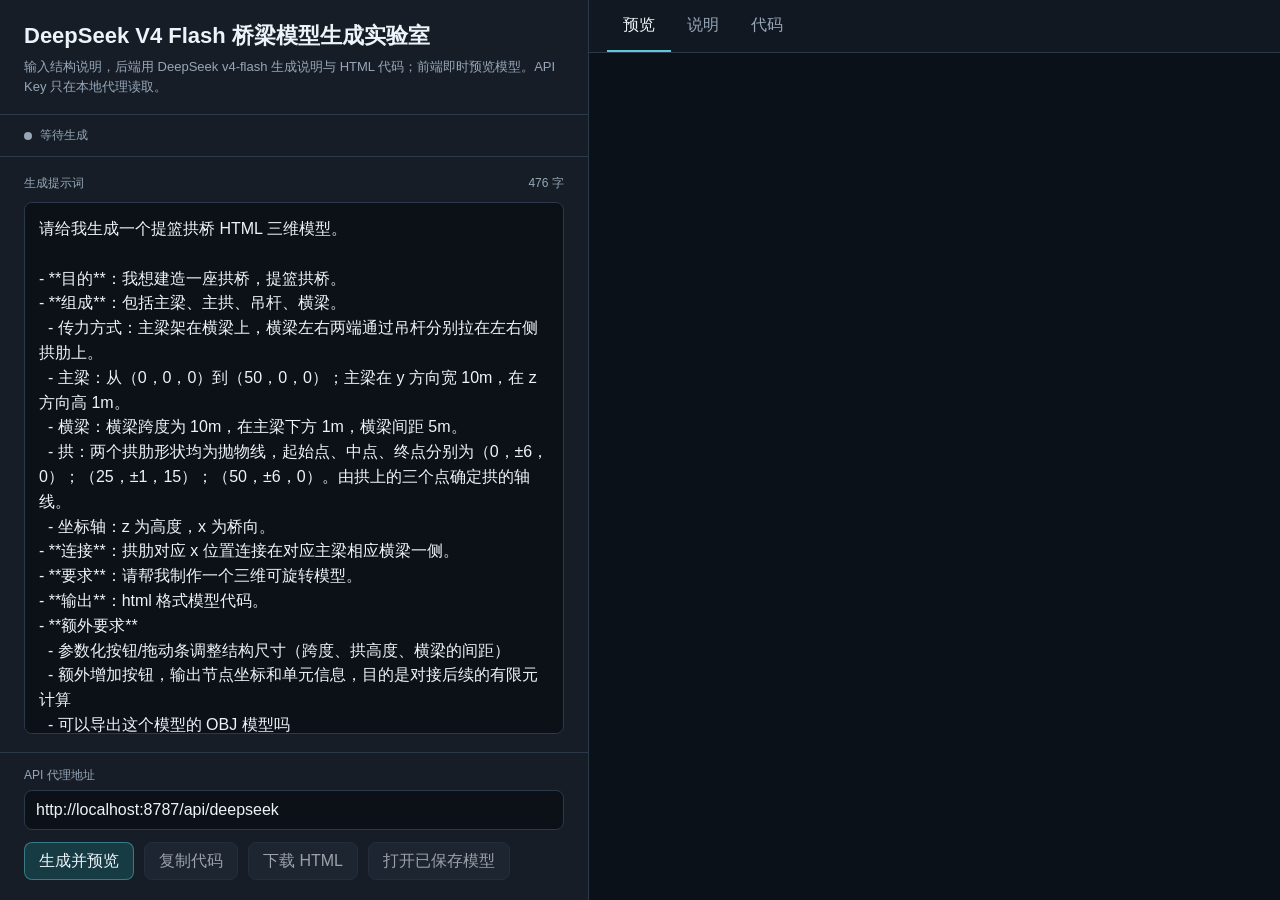
<file: ai-lab.html>
<!DOCTYPE html>
<html lang="zh-CN">
<head>
<meta charset="UTF-8">
<meta name="viewport" content="width=device-width, initial-scale=1.0">
<title>DeepSeek V4 Flash 桥梁模型生成实验室</title>
<style>
  * { box-sizing: border-box; }
  :root {
    color-scheme: dark;
    --bg: #0f141b;
    --panel: #161d27;
    --panel-2: #111821;
    --line: #2c394a;
    --text: #edf3f8;
    --muted: #97a7b8;
    --accent: #62c8d7;
    --accent-2: #e3b35b;
    --danger: #ff7b72;
    --ok: #80d18b;
  }
  body {
    margin: 0;
    min-height: 100vh;
    background: var(--bg);
    color: var(--text);
    font-family: "Inter", "Segoe UI", "Microsoft YaHei", sans-serif;
    letter-spacing: 0;
  }
  button, textarea, input {
    font: inherit;
  }
  .app {
    min-height: 100vh;
    display: grid;
    grid-template-columns: minmax(360px, 0.92fr) minmax(420px, 1.08fr);
  }
  .left, .right {
    min-width: 0;
    height: 100vh;
    overflow: hidden;
  }
  .left {
    display: grid;
    grid-template-rows: auto 1fr auto;
    border-right: 1px solid var(--line);
    background: var(--panel);
  }
  header {
    padding: 22px 24px 16px;
    border-bottom: 1px solid var(--line);
  }
  h1 {
    margin: 0 0 7px;
    font-size: 22px;
    line-height: 1.25;
  }
  .sub {
    margin: 0;
    color: var(--muted);
    font-size: 13px;
    line-height: 1.6;
  }
  .workspace {
    min-height: 0;
    display: grid;
    grid-template-rows: auto 1fr;
  }
  .statusbar {
    display: flex;
    gap: 8px;
    align-items: center;
    padding: 12px 24px;
    border-bottom: 1px solid var(--line);
    color: var(--muted);
    font-size: 12px;
  }
  .dot {
    width: 8px;
    height: 8px;
    border-radius: 99px;
    background: var(--muted);
  }
  .dot.ok { background: var(--ok); }
  .dot.err { background: var(--danger); }
  .prompt-wrap {
    min-height: 0;
    padding: 18px 24px;
    display: grid;
    grid-template-rows: auto 1fr;
    gap: 10px;
  }
  label {
    display: flex;
    justify-content: space-between;
    color: var(--muted);
    font-size: 12px;
  }
  textarea {
    width: 100%;
    min-height: 0;
    resize: none;
    border: 1px solid var(--line);
    border-radius: 8px;
    background: #0c1118;
    color: var(--text);
    padding: 14px;
    line-height: 1.55;
    outline: none;
  }
  textarea:focus, input:focus {
    border-color: var(--accent);
    box-shadow: 0 0 0 3px rgba(98, 200, 215, 0.12);
  }
  footer {
    padding: 14px 24px 20px;
    border-top: 1px solid var(--line);
    display: grid;
    gap: 12px;
  }
  .endpoint {
    display: grid;
    gap: 6px;
  }
  input {
    width: 100%;
    border: 1px solid var(--line);
    border-radius: 8px;
    background: #0c1118;
    color: var(--text);
    padding: 10px 11px;
    outline: none;
  }
  .actions {
    display: flex;
    gap: 10px;
    flex-wrap: wrap;
  }
  button {
    min-height: 38px;
    border: 1px solid var(--line);
    border-radius: 8px;
    padding: 0 14px;
    color: var(--text);
    background: #202a36;
    cursor: pointer;
  }
  button.primary {
    border-color: rgba(98, 200, 215, 0.45);
    background: #163b43;
  }
  button:hover { border-color: var(--accent); }
  button:disabled {
    cursor: wait;
    opacity: 0.62;
  }
  .right {
    background: var(--panel-2);
    display: grid;
    grid-template-rows: auto 1fr;
  }
  .tabs {
    display: flex;
    gap: 0;
    border-bottom: 1px solid var(--line);
    padding: 0 18px;
  }
  .tab {
    border: 0;
    border-bottom: 2px solid transparent;
    border-radius: 0;
    background: transparent;
    color: var(--muted);
    min-height: 52px;
    padding: 0 16px;
  }
  .tab.active {
    color: var(--text);
    border-bottom-color: var(--accent);
  }
  .panes {
    min-height: 0;
    position: relative;
  }
  .pane {
    position: absolute;
    inset: 0;
    display: none;
    min-width: 0;
    min-height: 0;
  }
  .pane.active { display: block; }
  .preview-frame {
    width: 100%;
    height: 100%;
    border: 0;
    background: #0b1118;
  }
  .text-pane, .code-pane {
    padding: 20px 22px;
    overflow: auto;
  }
  .assistant-card {
    max-width: 860px;
    background: #151d28;
    border: 1px solid var(--line);
    border-radius: 8px;
    padding: 16px 18px;
    line-height: 1.7;
    color: #dce6ee;
    white-space: pre-wrap;
  }
  pre {
    margin: 0;
    min-height: 100%;
    overflow: auto;
    padding: 16px;
    border: 1px solid var(--line);
    border-radius: 8px;
    background: #0d1117;
    color: #c9d1d9;
    font-family: "JetBrains Mono", "Cascadia Mono", Consolas, monospace;
    font-size: 14px;
    line-height: 1.55;
    white-space: pre;
  }
  .empty {
    color: var(--muted);
  }
  .spin {
    width: 14px;
    height: 14px;
    border: 2px solid rgba(255,255,255,0.18);
    border-top-color: var(--accent);
    border-radius: 50%;
    display: inline-block;
    animation: spin 0.9s linear infinite;
  }
  @keyframes spin { to { transform: rotate(360deg); } }
  @media (max-width: 920px) {
    .app {
      grid-template-columns: 1fr;
      grid-template-rows: auto 70vh;
    }
    .left, .right { height: auto; }
    .left { min-height: 72vh; border-right: 0; border-bottom: 1px solid var(--line); }
  }
</style>
</head>
<body>
<main class="app">
  <section class="left" aria-label="提示词输入区">
    <header>
      <h1>DeepSeek V4 Flash 桥梁模型生成实验室</h1>
      <p class="sub">输入结构说明，后端用 DeepSeek v4-flash 生成说明与 HTML 代码；前端即时预览模型。API Key 只在本地代理读取。</p>
    </header>

    <div class="workspace">
      <div class="statusbar" id="statusbar">
        <span class="dot" id="status-dot"></span>
        <span id="status">等待生成</span>
      </div>
      <div class="prompt-wrap">
        <label for="prompt">
          <span>生成提示词</span>
          <span id="chars">0 字</span>
        </label>
        <textarea id="prompt" spellcheck="false"></textarea>
      </div>
    </div>

    <footer>
      <div class="endpoint">
        <label for="endpoint">API 代理地址</label>
        <input id="endpoint" value="/api/deepseek">
      </div>
      <div class="actions">
        <button class="primary" id="generate">生成并预览</button>
        <button id="copy" disabled>复制代码</button>
        <button id="download" disabled>下载 HTML</button>
        <button id="openSaved" disabled>打开已保存模型</button>
      </div>
    </footer>
  </section>

  <section class="right" aria-label="生成结果区">
    <nav class="tabs" aria-label="结果视图">
      <button class="tab active" data-pane="preview">预览</button>
      <button class="tab" data-pane="text">说明</button>
      <button class="tab" data-pane="code">代码</button>
    </nav>
    <div class="panes">
      <div class="pane active" id="pane-preview">
        <iframe class="preview-frame" id="preview" title="HTML 模型预览" sandbox="allow-scripts allow-downloads allow-modals"></iframe>
      </div>
      <div class="pane text-pane" id="pane-text">
        <div class="assistant-card empty" id="explanation">生成后会在这里显示模型说明、注意事项与导出信息。</div>
      </div>
      <div class="pane code-pane" id="pane-code">
        <pre id="code">等待生成 HTML 代码...</pre>
      </div>
    </div>
  </section>
</main>

<script>
const defaultPrompt = `请给我生成一个提篮拱桥 HTML 三维模型。

- **目的**：我想建造一座拱桥，提篮拱桥。
- **组成**：包括主梁、主拱、吊杆、横梁。
  - 传力方式：主梁架在横梁上，横梁左右两端通过吊杆分别拉在左右侧拱肋上。
  - 主梁：从（0，0，0）到（50，0，0）；主梁在 y 方向宽 10m，在 z 方向高 1m。
  - 横梁：横梁跨度为 10m，在主梁下方 1m，横梁间距 5m。
  - 拱：两个拱肋形状均为抛物线，起始点、中点、终点分别为（0，±6，0）；（25，±1，15）；（50，±6，0）。由拱上的三个点确定拱的轴线。
  - 坐标轴：z 为高度，x 为桥向。
- **连接**：拱肋对应 x 位置连接在对应主梁相应横梁一侧。
- **要求**：请帮我制作一个三维可旋转模型。
- **输出**：html 格式模型代码。
- **额外要求**
  - 参数化按钮/拖动条调整结构尺寸（跨度、拱高度、横梁的间距）
  - 额外增加按钮，输出节点坐标和单元信息，目的是对接后续的有限元计算
  - 可以导出这个模型的 OBJ 模型吗`;

const promptEl = document.getElementById("prompt");
const charsEl = document.getElementById("chars");
const endpointEl = document.getElementById("endpoint");
const statusEl = document.getElementById("status");
const dotEl = document.getElementById("status-dot");
const generateBtn = document.getElementById("generate");
const copyBtn = document.getElementById("copy");
const downloadBtn = document.getElementById("download");
const openSavedBtn = document.getElementById("openSaved");
const explanationEl = document.getElementById("explanation");
const codeEl = document.getElementById("code");
const previewEl = document.getElementById("preview");

let latestHtml = "";
let latestSavedUrl = "";
let latestBlobUrl = "";

const isLocalHost = ["localhost", "127.0.0.1", ""].includes(location.hostname);
endpointEl.value = isLocalHost ? "/api/deepseek" : "http://localhost:8787/api/deepseek";
promptEl.value = defaultPrompt;
updateChars();

function updateChars() {
  charsEl.textContent = `${promptEl.value.length} 字`;
}

function setStatus(text, kind = "") {
  statusEl.textContent = text;
  dotEl.className = `dot ${kind}`;
}

function setBusy(isBusy) {
  generateBtn.disabled = isBusy;
  generateBtn.innerHTML = isBusy ? '<span class="spin"></span> 生成中' : '生成并预览';
}

function setPane(name) {
  document.querySelectorAll(".tab").forEach(btn => btn.classList.toggle("active", btn.dataset.pane === name));
  document.querySelectorAll(".pane").forEach(pane => pane.classList.remove("active"));
  document.getElementById(`pane-${name}`).classList.add("active");
}

function showPreview(html) {
  if (latestBlobUrl) URL.revokeObjectURL(latestBlobUrl);
  latestBlobUrl = URL.createObjectURL(new Blob([html], { type: "text/html;charset=utf-8" }));
  previewEl.src = latestBlobUrl;
}

async function generate() {
  const prompt = promptEl.value.trim();
  if (!prompt) {
    setStatus("提示词不能为空", "err");
    return;
  }

  setBusy(true);
  setStatus("正在调用 DeepSeek v4-flash...", "");
  explanationEl.textContent = "正在生成说明...";
  explanationEl.classList.add("empty");
  codeEl.textContent = "正在生成 HTML 代码...";
  copyBtn.disabled = true;
  downloadBtn.disabled = true;
  openSavedBtn.disabled = true;

  try {
    const response = await fetch(endpointEl.value.trim() || "/api/deepseek", {
      method: "POST",
      headers: { "content-type": "application/json" },
      body: JSON.stringify({ prompt, save: true }),
    });
    const payload = await response.json();
    if (!response.ok) throw new Error(payload.error || `请求失败：${response.status}`);

    latestHtml = payload.html || "";
    if (!latestHtml) throw new Error("DeepSeek 没有返回可提取的 HTML 代码，请切到“说明”查看原始输出。");

    latestSavedUrl = payload.saved?.html || "";
    explanationEl.textContent = payload.explanation || "已生成 HTML 模型。";
    explanationEl.classList.remove("empty");
    codeEl.textContent = latestHtml;
    showPreview(latestHtml);
    copyBtn.disabled = false;
    downloadBtn.disabled = false;
    openSavedBtn.disabled = !latestSavedUrl;
    setPane("preview");
    setStatus(`生成完成：${payload.model || "deepseek-v4-flash"}`, "ok");
  } catch (error) {
    setStatus(error.message, "err");
    explanationEl.textContent = error.message;
    explanationEl.classList.remove("empty");
    setPane("text");
  } finally {
    setBusy(false);
  }
}

promptEl.addEventListener("input", updateChars);
generateBtn.addEventListener("click", generate);
copyBtn.addEventListener("click", async () => {
  await navigator.clipboard.writeText(latestHtml);
  setStatus("代码已复制到剪贴板", "ok");
});
downloadBtn.addEventListener("click", () => {
  const a = document.createElement("a");
  a.href = URL.createObjectURL(new Blob([latestHtml], { type: "text/html;charset=utf-8" }));
  a.download = "deepseek-basket-arch.html";
  a.click();
  setTimeout(() => URL.revokeObjectURL(a.href), 1000);
});
openSavedBtn.addEventListener("click", () => {
  if (latestSavedUrl) window.open(latestSavedUrl, "_blank");
});
document.querySelectorAll(".tab").forEach(btn => btn.addEventListener("click", () => setPane(btn.dataset.pane)));
setStatus("等待生成", "");
</script>
</body>
</html>
</file>
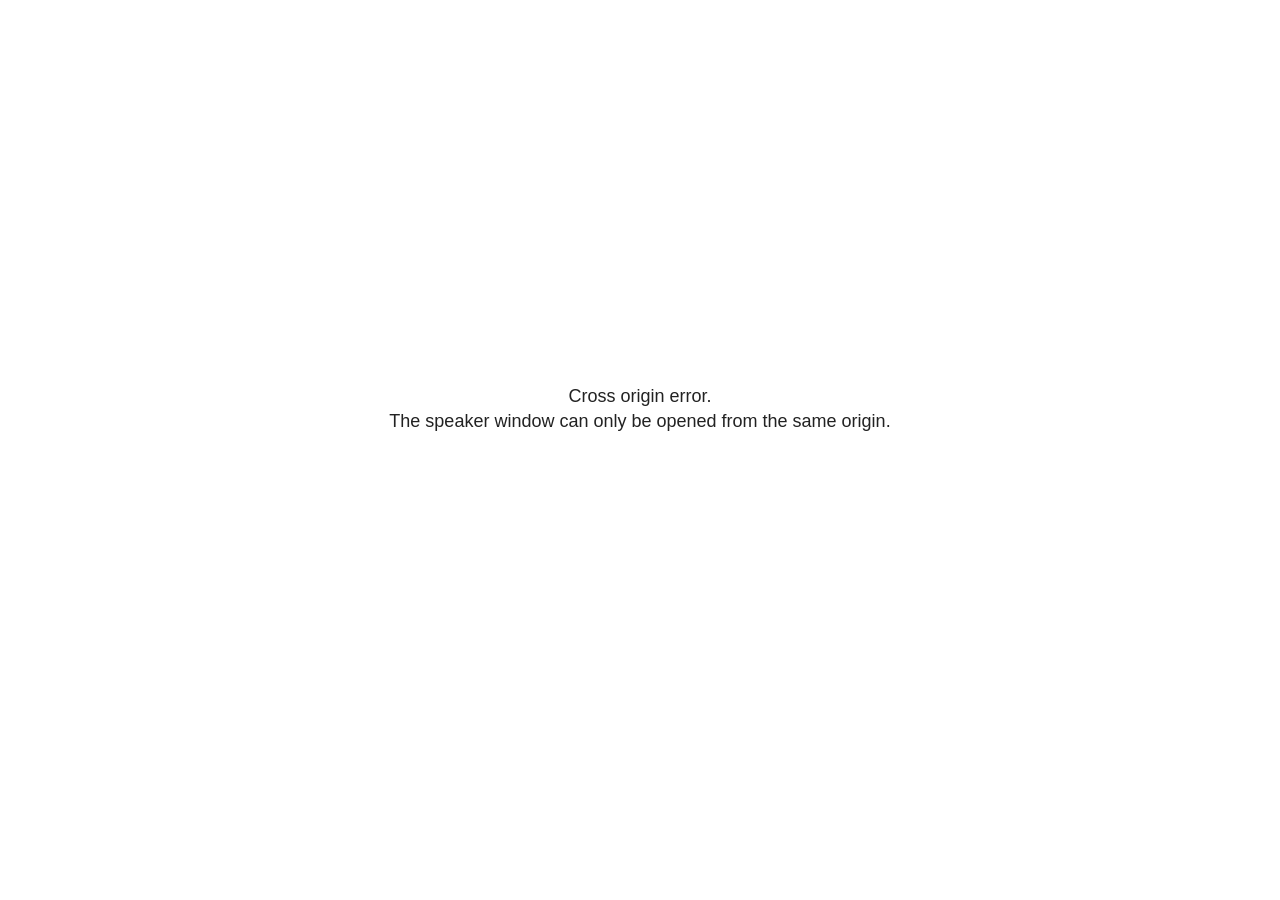
<file: slides_files/libs/revealjs/plugin/notes/speaker-view.html>
<!--
	NOTE: You need to build the notes plugin after making changes to this file.
-->
<html lang="en">
	<head>
		<meta charset="utf-8">

		<title>reveal.js - Speaker View</title>

		<style>
			body {
				font-family: Helvetica;
				font-size: 18px;
			}

			#current-slide,
			#upcoming-slide,
			#speaker-controls {
				padding: 6px;
				box-sizing: border-box;
				-moz-box-sizing: border-box;
			}

			#current-slide iframe,
			#upcoming-slide iframe {
				width: 100%;
				height: 100%;
				border: 1px solid #ddd;
			}

			#current-slide .label,
			#upcoming-slide .label {
				position: absolute;
				top: 10px;
				left: 10px;
				z-index: 2;
			}

			#connection-status {
				position: absolute;
				top: 0;
				left: 0;
				width: 100%;
				height: 100%;
				z-index: 20;
				padding: 30% 20% 20% 20%;
				font-size: 18px;
				color: #222;
				background: #fff;
				text-align: center;
				box-sizing: border-box;
				line-height: 1.4;
			}

			.overlay-element {
				height: 34px;
				line-height: 34px;
				padding: 0 10px;
				text-shadow: none;
				background: rgba( 220, 220, 220, 0.8 );
				color: #222;
				font-size: 14px;
			}

			.overlay-element.interactive:hover {
				background: rgba( 220, 220, 220, 1 );
			}

			#current-slide {
				position: absolute;
				width: 60%;
				height: 100%;
				top: 0;
				left: 0;
				padding-right: 0;
			}

			#upcoming-slide {
				position: absolute;
				width: 40%;
				height: 40%;
				right: 0;
				top: 0;
			}

			/* Speaker controls */
			#speaker-controls {
				position: absolute;
				top: 40%;
				right: 0;
				width: 40%;
				height: 60%;
				overflow: auto;
				font-size: 18px;
			}

				.speaker-controls-time.hidden,
				.speaker-controls-notes.hidden {
					display: none;
				}

				.speaker-controls-time .label,
				.speaker-controls-pace .label,
				.speaker-controls-notes .label {
					text-transform: uppercase;
					font-weight: normal;
					font-size: 0.66em;
					color: #666;
					margin: 0;
				}

				.speaker-controls-time, .speaker-controls-pace {
					border-bottom: 1px solid rgba( 200, 200, 200, 0.5 );
					margin-bottom: 10px;
					padding: 10px 16px;
					padding-bottom: 20px;
					cursor: pointer;
				}

				.speaker-controls-time .reset-button {
					opacity: 0;
					float: right;
					color: #666;
					text-decoration: none;
				}
				.speaker-controls-time:hover .reset-button {
					opacity: 1;
				}

				.speaker-controls-time .timer,
				.speaker-controls-time .clock {
					width: 50%;
				}

				.speaker-controls-time .timer,
				.speaker-controls-time .clock,
				.speaker-controls-time .pacing .hours-value,
				.speaker-controls-time .pacing .minutes-value,
				.speaker-controls-time .pacing .seconds-value {
					font-size: 1.9em;
				}

				.speaker-controls-time .timer {
					float: left;
				}

				.speaker-controls-time .clock {
					float: right;
					text-align: right;
				}

				.speaker-controls-time span.mute {
					opacity: 0.3;
				}

				.speaker-controls-time .pacing-title {
					margin-top: 5px;
				}

				.speaker-controls-time .pacing.ahead {
					color: blue;
				}

				.speaker-controls-time .pacing.on-track {
					color: green;
				}

				.speaker-controls-time .pacing.behind {
					color: red;
				}

				.speaker-controls-notes {
					padding: 10px 16px;
				}

				.speaker-controls-notes .value {
					margin-top: 5px;
					line-height: 1.4;
					font-size: 1.2em;
				}

			/* Layout selector */
			#speaker-layout {
				position: absolute;
				top: 10px;
				right: 10px;
				color: #222;
				z-index: 10;
			}
				#speaker-layout select {
					position: absolute;
					width: 100%;
					height: 100%;
					top: 0;
					left: 0;
					border: 0;
					box-shadow: 0;
					cursor: pointer;
					opacity: 0;

					font-size: 1em;
					background-color: transparent;

					-moz-appearance: none;
					-webkit-appearance: none;
					-webkit-tap-highlight-color: rgba(0, 0, 0, 0);
				}

				#speaker-layout select:focus {
					outline: none;
					box-shadow: none;
				}

			.clear {
				clear: both;
			}

			/* Speaker layout: Wide */
			body[data-speaker-layout="wide"] #current-slide,
			body[data-speaker-layout="wide"] #upcoming-slide {
				width: 50%;
				height: 45%;
				padding: 6px;
			}

			body[data-speaker-layout="wide"] #current-slide {
				top: 0;
				left: 0;
			}

			body[data-speaker-layout="wide"] #upcoming-slide {
				top: 0;
				left: 50%;
			}

			body[data-speaker-layout="wide"] #speaker-controls {
				top: 45%;
				left: 0;
				width: 100%;
				height: 50%;
				font-size: 1.25em;
			}

			/* Speaker layout: Tall */
			body[data-speaker-layout="tall"] #current-slide,
			body[data-speaker-layout="tall"] #upcoming-slide {
				width: 45%;
				height: 50%;
				padding: 6px;
			}

			body[data-speaker-layout="tall"] #current-slide {
				top: 0;
				left: 0;
			}

			body[data-speaker-layout="tall"] #upcoming-slide {
				top: 50%;
				left: 0;
			}

			body[data-speaker-layout="tall"] #speaker-controls {
				padding-top: 40px;
				top: 0;
				left: 45%;
				width: 55%;
				height: 100%;
				font-size: 1.25em;
			}

			/* Speaker layout: Notes only */
			body[data-speaker-layout="notes-only"] #current-slide,
			body[data-speaker-layout="notes-only"] #upcoming-slide {
				display: none;
			}

			body[data-speaker-layout="notes-only"] #speaker-controls {
				padding-top: 40px;
				top: 0;
				left: 0;
				width: 100%;
				height: 100%;
				font-size: 1.25em;
			}

			@media screen and (max-width: 1080px) {
				body[data-speaker-layout="default"] #speaker-controls {
					font-size: 16px;
				}
			}

			@media screen and (max-width: 900px) {
				body[data-speaker-layout="default"] #speaker-controls {
					font-size: 14px;
				}
			}

			@media screen and (max-width: 800px) {
				body[data-speaker-layout="default"] #speaker-controls {
					font-size: 12px;
				}
			}

		</style>
	</head>

	<body>

		<div id="connection-status">Loading speaker view...</div>

		<div id="current-slide"></div>
		<div id="upcoming-slide"><span class="overlay-element label">Upcoming</span></div>
		<div id="speaker-controls">
			<div class="speaker-controls-time">
				<h4 class="label">Time <span class="reset-button">Click to Reset</span></h4>
				<div class="clock">
					<span class="clock-value">0:00 AM</span>
				</div>
				<div class="timer">
					<span class="hours-value">00</span><span class="minutes-value">:00</span><span class="seconds-value">:00</span>
				</div>
				<div class="clear"></div>

				<h4 class="label pacing-title" style="display: none">Pacing – Time to finish current slide</h4>
				<div class="pacing" style="display: none">
					<span class="hours-value">00</span><span class="minutes-value">:00</span><span class="seconds-value">:00</span>
				</div>
			</div>

			<div class="speaker-controls-notes hidden">
				<h4 class="label">Notes</h4>
				<div class="value"></div>
			</div>
		</div>
		<div id="speaker-layout" class="overlay-element interactive">
			<span class="speaker-layout-label"></span>
			<select class="speaker-layout-dropdown"></select>
		</div>

		<script>

			(function() {

				var notes,
					notesValue,
					currentState,
					currentSlide,
					upcomingSlide,
					layoutLabel,
					layoutDropdown,
					pendingCalls = {},
					lastRevealApiCallId = 0,
					connected = false

				var connectionStatus = document.querySelector( '#connection-status' );

				var SPEAKER_LAYOUTS = {
					'default': 'Default',
					'wide': 'Wide',
					'tall': 'Tall',
					'notes-only': 'Notes only'
				};

				setupLayout();

				let openerOrigin;

				try {
					openerOrigin = window.opener.location.origin;
				}
				catch ( error ) { console.warn( error ) }

				// In order to prevent XSS, the speaker view will only run if its
				// opener has the same origin as itself
				if( window.location.origin !== openerOrigin ) {
					connectionStatus.innerHTML = 'Cross origin error.<br>The speaker window can only be opened from the same origin.';
					return;
				}

				var connectionTimeout = setTimeout( function() {
					connectionStatus.innerHTML = 'Error connecting to main window.<br>Please try closing and reopening the speaker view.';
				}, 5000 );

				window.addEventListener( 'message', function( event ) {

					// Validate the origin of all messages to avoid parsing messages
					// that aren't meant for us. Ignore when running off file:// so
					// that the speaker view continues to work without a web server.
					if( window.location.origin !== event.origin && window.location.origin !== 'file://' ) {
						return
					}

					clearTimeout( connectionTimeout );
					connectionStatus.style.display = 'none';

					var data = JSON.parse( event.data );

					// The overview mode is only useful to the reveal.js instance
					// where navigation occurs so we don't sync it
					if( data.state ) delete data.state.overview;

					// Messages sent by the notes plugin inside of the main window
					if( data && data.namespace === 'reveal-notes' ) {
						if( data.type === 'connect' ) {
							handleConnectMessage( data );
						}
						else if( data.type === 'state' ) {
							handleStateMessage( data );
						}
						else if( data.type === 'return' ) {
							pendingCalls[data.callId](data.result);
							delete pendingCalls[data.callId];
						}
					}
					// Messages sent by the reveal.js inside of the current slide preview
					else if( data && data.namespace === 'reveal' ) {
						if( /ready/.test( data.eventName ) ) {
							// Send a message back to notify that the handshake is complete
							window.opener.postMessage( JSON.stringify({ namespace: 'reveal-notes', type: 'connected'} ), '*' );
						}
						else if( /slidechanged|fragmentshown|fragmenthidden|paused|resumed/.test( data.eventName ) && currentState !== JSON.stringify( data.state ) ) {

							dispatchStateToMainWindow( data.state );

						}
					}

				} );

				/**
				 * Updates the presentation in the main window to match the state
				 * of the presentation in the notes window.
				 */
				const dispatchStateToMainWindow = debounce(( state ) => {
					window.opener.postMessage( JSON.stringify({ method: 'setState', args: [ state ]} ), '*' );
				}, 500);

				/**
				 * Asynchronously calls the Reveal.js API of the main frame.
				 */
				function callRevealApi( methodName, methodArguments, callback ) {

					var callId = ++lastRevealApiCallId;
					pendingCalls[callId] = callback;
					window.opener.postMessage( JSON.stringify( {
						namespace: 'reveal-notes',
						type: 'call',
						callId: callId,
						methodName: methodName,
						arguments: methodArguments
					} ), '*' );

				}

				/**
				 * Called when the main window is trying to establish a
				 * connection.
				 */
				function handleConnectMessage( data ) {

					if( connected === false ) {
						connected = true;

						setupIframes( data );
						setupKeyboard();
						setupNotes();
						setupTimer();
						setupHeartbeat();
					}

				}

				/**
				 * Called when the main window sends an updated state.
				 */
				function handleStateMessage( data ) {

					// Store the most recently set state to avoid circular loops
					// applying the same state
					currentState = JSON.stringify( data.state );

					// No need for updating the notes in case of fragment changes
					if ( data.notes ) {
						notes.classList.remove( 'hidden' );
						notesValue.style.whiteSpace = data.whitespace;
						if( data.markdown ) {
							notesValue.innerHTML = marked( data.notes );
						}
						else {
							notesValue.innerHTML = data.notes;
						}
					}
					else {
						notes.classList.add( 'hidden' );
					}

					// Update the note slides
					currentSlide.contentWindow.postMessage( JSON.stringify({ method: 'setState', args: [ data.state ] }), '*' );
					upcomingSlide.contentWindow.postMessage( JSON.stringify({ method: 'setState', args: [ data.state ] }), '*' );
					upcomingSlide.contentWindow.postMessage( JSON.stringify({ method: 'next' }), '*' );

				}

				// Limit to max one state update per X ms
				handleStateMessage = debounce( handleStateMessage, 200 );

				/**
				 * Forward keyboard events to the current slide window.
				 * This enables keyboard events to work even if focus
				 * isn't set on the current slide iframe.
				 *
				 * Block F5 default handling, it reloads and disconnects
				 * the speaker notes window.
				 */
				function setupKeyboard() {

					document.addEventListener( 'keydown', function( event ) {
						if( event.keyCode === 116 || ( event.metaKey && event.keyCode === 82 ) ) {
							event.preventDefault();
							return false;
						}
						currentSlide.contentWindow.postMessage( JSON.stringify({ method: 'triggerKey', args: [ event.keyCode ] }), '*' );
					} );

				}

				/**
				 * Creates the preview iframes.
				 */
				function setupIframes( data ) {

					var params = [
						'receiver',
						'progress=false',
						'history=false',
						'transition=none',
						'autoSlide=0',
						'backgroundTransition=none'
					].join( '&' );

					var urlSeparator = /\?/.test(data.url) ? '&' : '?';
					var hash = '#/' + data.state.indexh + '/' + data.state.indexv;
					var currentURL = data.url + urlSeparator + params + '&scrollActivationWidth=false&postMessageEvents=true' + hash;
					var upcomingURL = data.url + urlSeparator + params + '&scrollActivationWidth=false&controls=false' + hash;

					currentSlide = document.createElement( 'iframe' );
					currentSlide.setAttribute( 'width', 1280 );
					currentSlide.setAttribute( 'height', 1024 );
					currentSlide.setAttribute( 'src', currentURL );
					document.querySelector( '#current-slide' ).appendChild( currentSlide );

					upcomingSlide = document.createElement( 'iframe' );
					upcomingSlide.setAttribute( 'width', 640 );
					upcomingSlide.setAttribute( 'height', 512 );
					upcomingSlide.setAttribute( 'src', upcomingURL );
					document.querySelector( '#upcoming-slide' ).appendChild( upcomingSlide );

				}

				/**
				 * Setup the notes UI.
				 */
				function setupNotes() {

					notes = document.querySelector( '.speaker-controls-notes' );
					notesValue = document.querySelector( '.speaker-controls-notes .value' );

				}

				/**
				 * We send out a heartbeat at all times to ensure we can
				 * reconnect with the main presentation window after reloads.
				 */
				function setupHeartbeat() {

					setInterval( () => {
						window.opener.postMessage( JSON.stringify({ namespace: 'reveal-notes', type: 'heartbeat'} ), '*' );
					}, 1000 );

				}

				function getTimings( callback ) {

					callRevealApi( 'getSlidesAttributes', [], function ( slideAttributes ) {
						callRevealApi( 'getConfig', [], function ( config ) {
							var totalTime = config.totalTime;
							var minTimePerSlide = config.minimumTimePerSlide || 0;
							var defaultTiming = config.defaultTiming;
							if ((defaultTiming == null) && (totalTime == null)) {
								callback(null);
								return;
							}
							// Setting totalTime overrides defaultTiming
							if (totalTime) {
								defaultTiming = 0;
							}
							var timings = [];
							for ( var i in slideAttributes ) {
								var slide = slideAttributes[ i ];
								var timing = defaultTiming;
								if( slide.hasOwnProperty( 'data-timing' )) {
									var t = slide[ 'data-timing' ];
									timing = parseInt(t);
									if( isNaN(timing) ) {
										console.warn("Could not parse timing '" + t + "' of slide " + i + "; using default of " + defaultTiming);
										timing = defaultTiming;
									}
								}
								timings.push(timing);
							}
							if ( totalTime ) {
								// After we've allocated time to individual slides, we summarize it and
								// subtract it from the total time
								var remainingTime = totalTime - timings.reduce( function(a, b) { return a + b; }, 0 );
								// The remaining time is divided by the number of slides that have 0 seconds
								// allocated at the moment, giving the average time-per-slide on the remaining slides
								var remainingSlides = (timings.filter( function(x) { return x == 0 }) ).length
								var timePerSlide = Math.round( remainingTime / remainingSlides, 0 )
								// And now we replace every zero-value timing with that average
								timings = timings.map( function(x) { return (x==0 ? timePerSlide : x) } );
							}
							var slidesUnderMinimum = timings.filter( function(x) { return (x < minTimePerSlide) } ).length
							if ( slidesUnderMinimum ) {
								message = "The pacing time for " + slidesUnderMinimum + " slide(s) is under the configured minimum of " + minTimePerSlide + " seconds. Check the data-timing attribute on individual slides, or consider increasing the totalTime or minimumTimePerSlide configuration options (or removing some slides).";
								alert(message);
							}
							callback( timings );
						} );
					} );

				}

				/**
				 * Return the number of seconds allocated for presenting
				 * all slides up to and including this one.
				 */
				function getTimeAllocated( timings, callback ) {

					callRevealApi( 'getSlidePastCount', [], function ( currentSlide ) {
						var allocated = 0;
						for (var i in timings.slice(0, currentSlide + 1)) {
							allocated += timings[i];
						}
						callback( allocated );
					} );

				}

				/**
				 * Create the timer and clock and start updating them
				 * at an interval.
				 */
				function setupTimer() {

					var start = new Date(),
					timeEl = document.querySelector( '.speaker-controls-time' ),
					clockEl = timeEl.querySelector( '.clock-value' ),
					hoursEl = timeEl.querySelector( '.hours-value' ),
					minutesEl = timeEl.querySelector( '.minutes-value' ),
					secondsEl = timeEl.querySelector( '.seconds-value' ),
					pacingTitleEl = timeEl.querySelector( '.pacing-title' ),
					pacingEl = timeEl.querySelector( '.pacing' ),
					pacingHoursEl = pacingEl.querySelector( '.hours-value' ),
					pacingMinutesEl = pacingEl.querySelector( '.minutes-value' ),
					pacingSecondsEl = pacingEl.querySelector( '.seconds-value' );

					var timings = null;
					getTimings( function ( _timings ) {

						timings = _timings;
						if (_timings !== null) {
							pacingTitleEl.style.removeProperty('display');
							pacingEl.style.removeProperty('display');
						}

						// Update once directly
						_updateTimer();

						// Then update every second
						setInterval( _updateTimer, 1000 );

					} );


					function _resetTimer() {

						if (timings == null) {
							start = new Date();
							_updateTimer();
						}
						else {
							// Reset timer to beginning of current slide
							getTimeAllocated( timings, function ( slideEndTimingSeconds ) {
								var slideEndTiming = slideEndTimingSeconds * 1000;
								callRevealApi( 'getSlidePastCount', [], function ( currentSlide ) {
									var currentSlideTiming = timings[currentSlide] * 1000;
									var previousSlidesTiming = slideEndTiming - currentSlideTiming;
									var now = new Date();
									start = new Date(now.getTime() - previousSlidesTiming);
									_updateTimer();
								} );
							} );
						}

					}

					timeEl.addEventListener( 'click', function() {
						_resetTimer();
						return false;
					} );

					function _displayTime( hrEl, minEl, secEl, time) {

						var sign = Math.sign(time) == -1 ? "-" : "";
						time = Math.abs(Math.round(time / 1000));
						var seconds = time % 60;
						var minutes = Math.floor( time / 60 ) % 60 ;
						var hours = Math.floor( time / ( 60 * 60 )) ;
						hrEl.innerHTML = sign + zeroPadInteger( hours );
						if (hours == 0) {
							hrEl.classList.add( 'mute' );
						}
						else {
							hrEl.classList.remove( 'mute' );
						}
						minEl.innerHTML = ':' + zeroPadInteger( minutes );
						if (hours == 0 && minutes == 0) {
							minEl.classList.add( 'mute' );
						}
						else {
							minEl.classList.remove( 'mute' );
						}
						secEl.innerHTML = ':' + zeroPadInteger( seconds );
					}

					function _updateTimer() {

						var diff, hours, minutes, seconds,
						now = new Date();

						diff = now.getTime() - start.getTime();

						clockEl.innerHTML = now.toLocaleTimeString( 'en-US', { hour12: true, hour: '2-digit', minute:'2-digit' } );
						_displayTime( hoursEl, minutesEl, secondsEl, diff );
						if (timings !== null) {
							_updatePacing(diff);
						}

					}

					function _updatePacing(diff) {

						getTimeAllocated( timings, function ( slideEndTimingSeconds ) {
							var slideEndTiming = slideEndTimingSeconds * 1000;

							callRevealApi( 'getSlidePastCount', [], function ( currentSlide ) {
								var currentSlideTiming = timings[currentSlide] * 1000;
								var timeLeftCurrentSlide = slideEndTiming - diff;
								if (timeLeftCurrentSlide < 0) {
									pacingEl.className = 'pacing behind';
								}
								else if (timeLeftCurrentSlide < currentSlideTiming) {
									pacingEl.className = 'pacing on-track';
								}
								else {
									pacingEl.className = 'pacing ahead';
								}
								_displayTime( pacingHoursEl, pacingMinutesEl, pacingSecondsEl, timeLeftCurrentSlide );
							} );
						} );
					}

				}

				/**
				 * Sets up the speaker view layout and layout selector.
				 */
				function setupLayout() {

					layoutDropdown = document.querySelector( '.speaker-layout-dropdown' );
					layoutLabel = document.querySelector( '.speaker-layout-label' );

					// Render the list of available layouts
					for( var id in SPEAKER_LAYOUTS ) {
						var option = document.createElement( 'option' );
						option.setAttribute( 'value', id );
						option.textContent = SPEAKER_LAYOUTS[ id ];
						layoutDropdown.appendChild( option );
					}

					// Monitor the dropdown for changes
					layoutDropdown.addEventListener( 'change', function( event ) {

						setLayout( layoutDropdown.value );

					}, false );

					// Restore any currently persisted layout
					setLayout( getLayout() );

				}

				/**
				 * Sets a new speaker view layout. The layout is persisted
				 * in local storage.
				 */
				function setLayout( value ) {

					var title = SPEAKER_LAYOUTS[ value ];

					layoutLabel.innerHTML = 'Layout' + ( title ? ( ': ' + title ) : '' );
					layoutDropdown.value = value;

					document.body.setAttribute( 'data-speaker-layout', value );

					// Persist locally
					if( supportsLocalStorage() ) {
						window.localStorage.setItem( 'reveal-speaker-layout', value );
					}

				}

				/**
				 * Returns the ID of the most recently set speaker layout
				 * or our default layout if none has been set.
				 */
				function getLayout() {

					if( supportsLocalStorage() ) {
						var layout = window.localStorage.getItem( 'reveal-speaker-layout' );
						if( layout ) {
							return layout;
						}
					}

					// Default to the first record in the layouts hash
					for( var id in SPEAKER_LAYOUTS ) {
						return id;
					}

				}

				function supportsLocalStorage() {

					try {
						localStorage.setItem('test', 'test');
						localStorage.removeItem('test');
						return true;
					}
					catch( e ) {
						return false;
					}

				}

				function zeroPadInteger( num ) {

					var str = '00' + parseInt( num );
					return str.substring( str.length - 2 );

				}

				/**
				 * Limits the frequency at which a function can be called.
				 */
				function debounce( fn, ms ) {

					var lastTime = 0,
						timeout;

					return function() {

						var args = arguments;
						var context = this;

						clearTimeout( timeout );

						var timeSinceLastCall = Date.now() - lastTime;
						if( timeSinceLastCall > ms ) {
							fn.apply( context, args );
							lastTime = Date.now();
						}
						else {
							timeout = setTimeout( function() {
								fn.apply( context, args );
								lastTime = Date.now();
							}, ms - timeSinceLastCall );
						}

					}

				}

			})();

		</script>
	</body>
</html>
</file>
